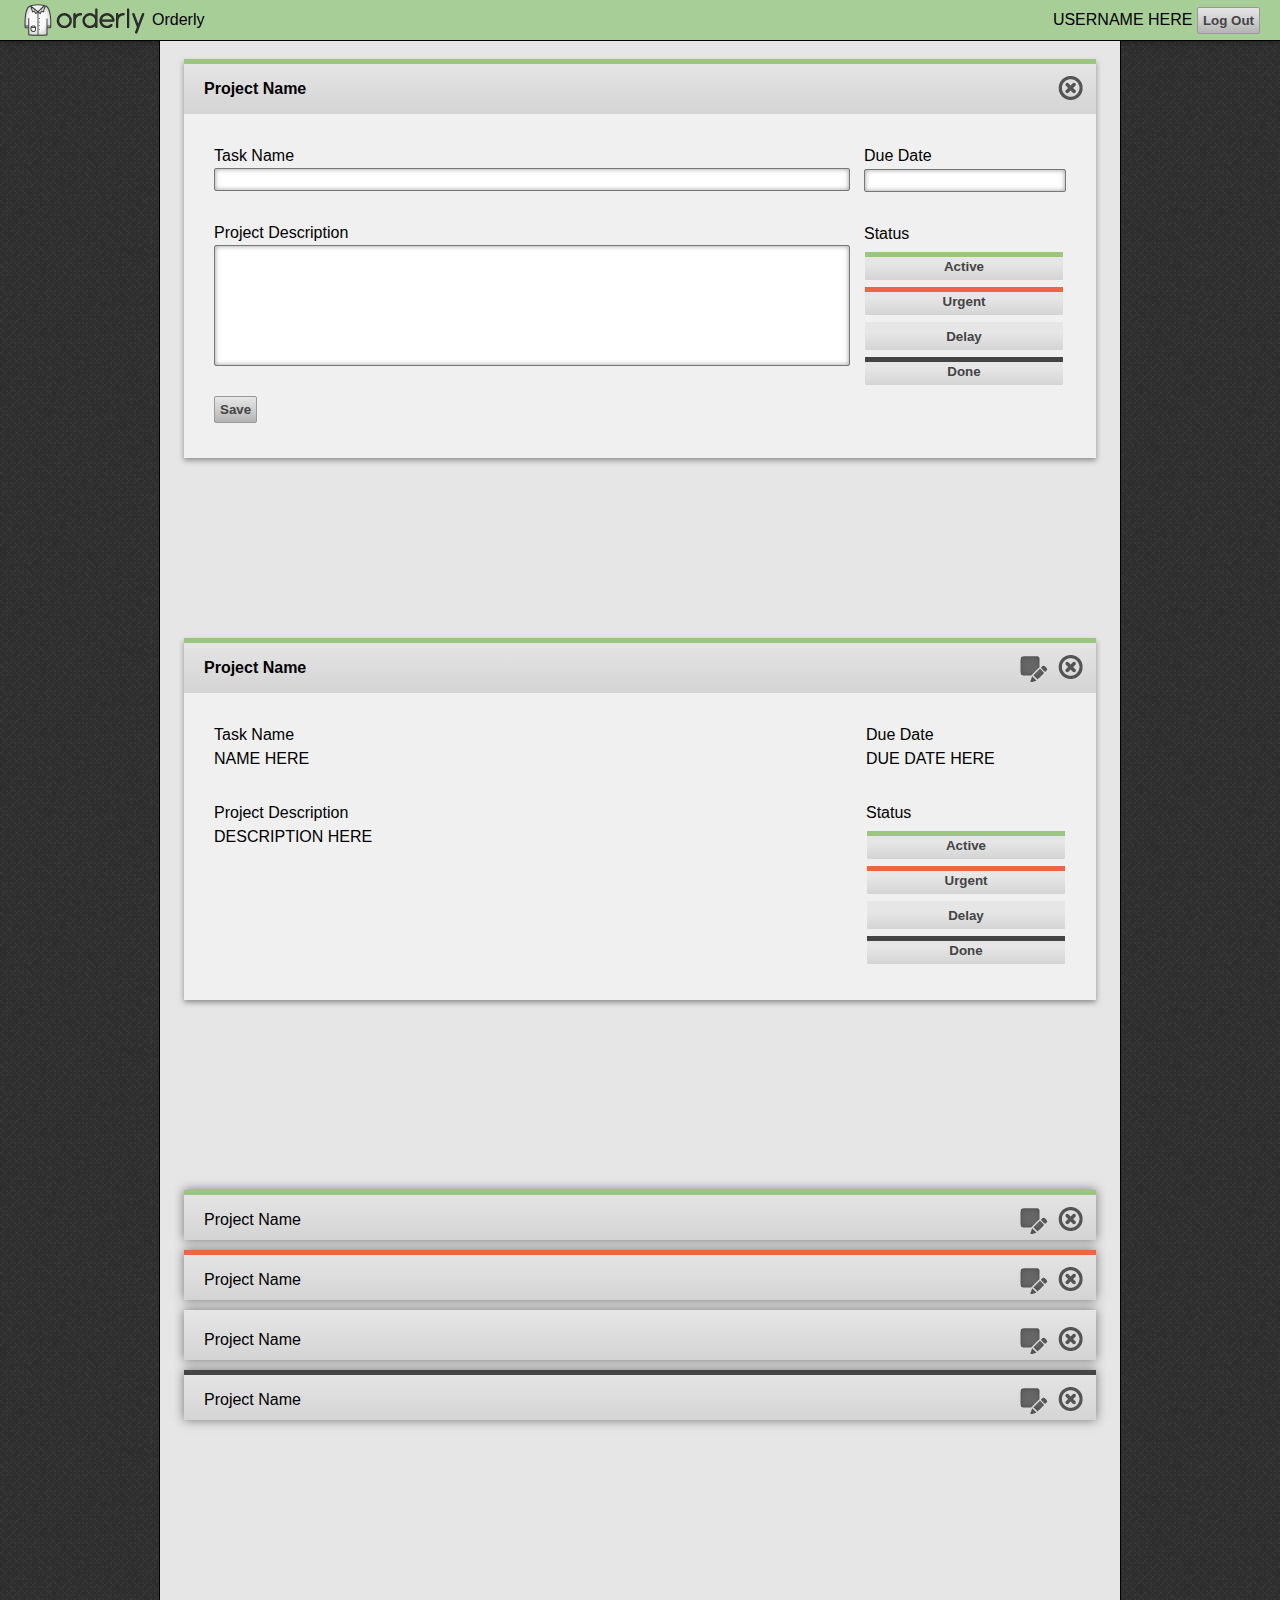
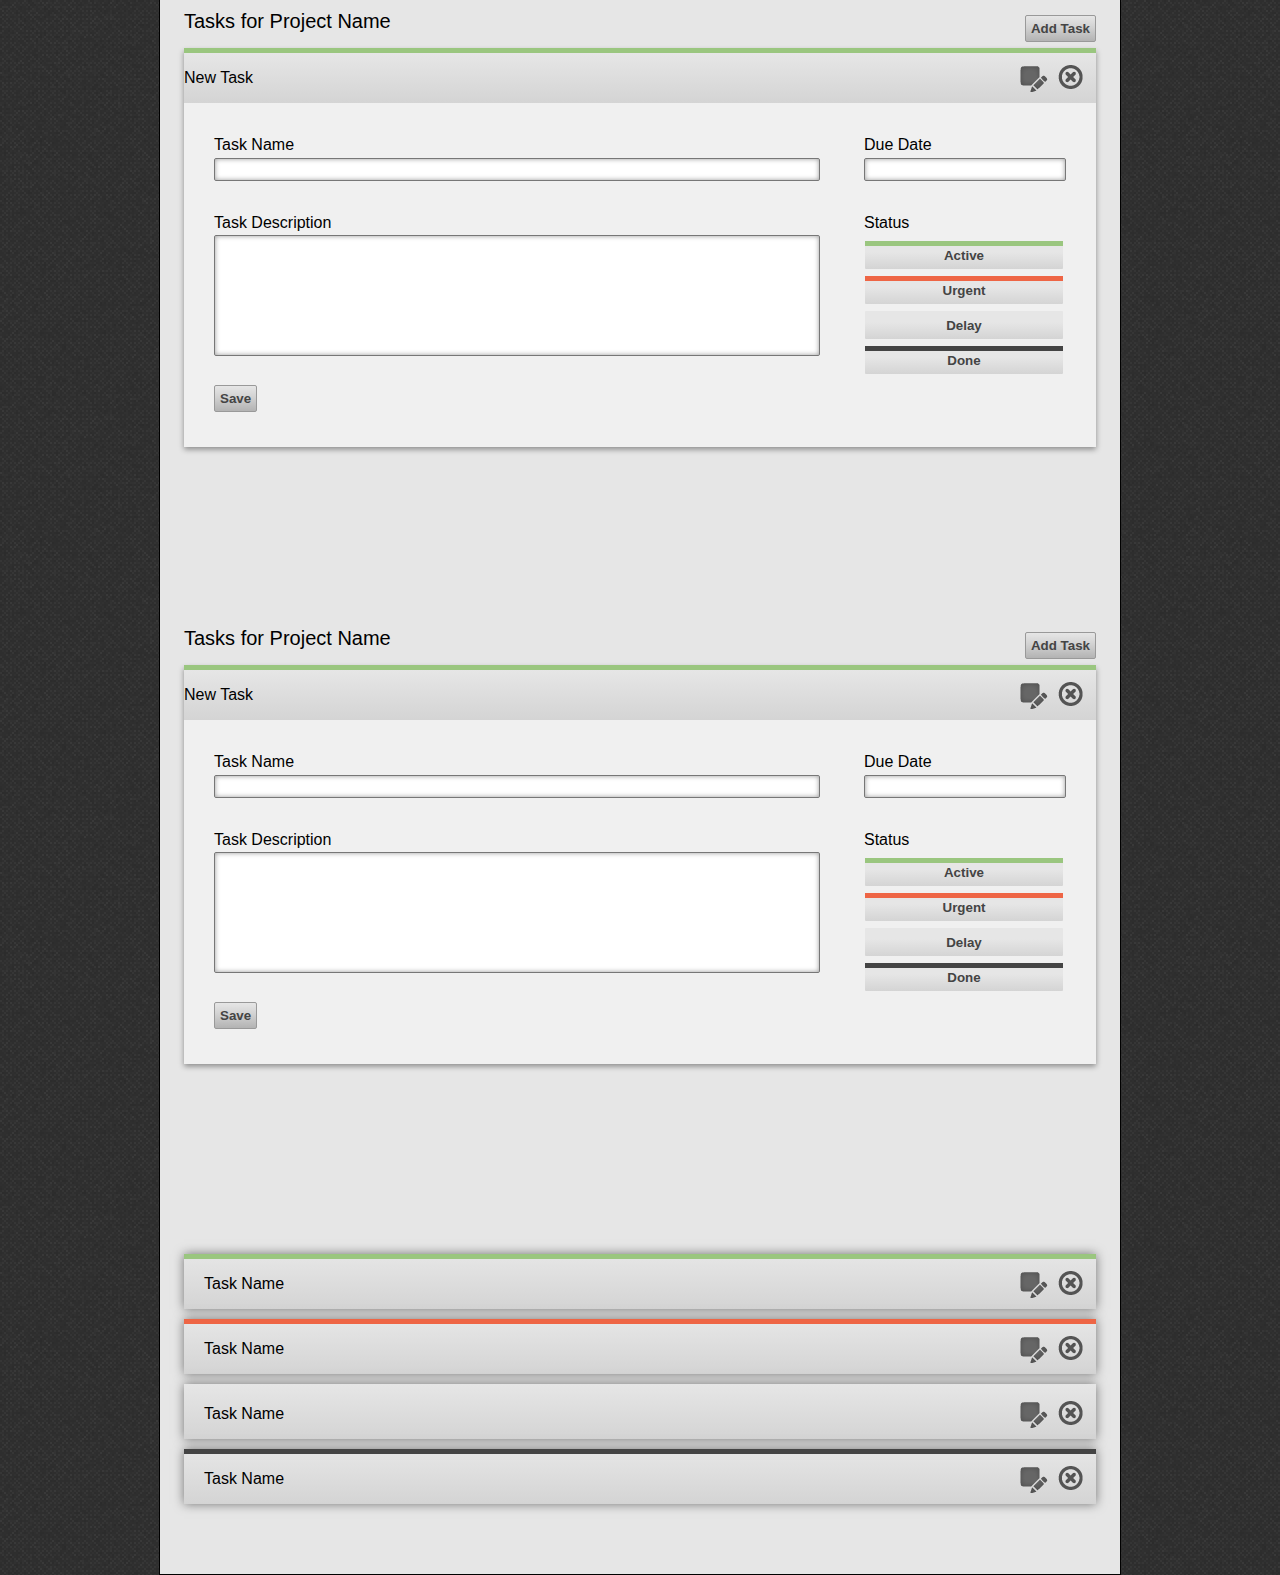
<file: app.html>
<!DOCTYPE html>
<html>

	<head>
		<title>Orderly Task Manager</title>
		<link rel="stylesheet" type="text/css" href="/css/core/style.css" />
		<link rel="stylesheet" type="text/css" href="/css/core/main.css" />
		<link rel="stylesheet" type="text/css" href="/css/core/overrides.css" />
		<link rel="stylesheet" type="text/css" href="/css/vendor/ui-lightness/jquery-ui-1.10.3.min.css" />
	</head>

	<body>

		<header>

			<div class="header-home">
				<div class="header-icon"></div>
				<span>Orderly</span>
			</div>
			<!-- THIS DIV NEEDS TO BE POPULATED WITH THE USERNAME LINK-->
			<div class="header-login">
				<span id="header_user">USERNAME HERE</span>
				<button id="header_logout">Log Out</button>
			</div>

		</header>

		<div id="main">

			<br />

			<!-- PROJECTS FOLLOW -->

			<!-- PROJECT CREATE AND EDIT --> 
			<div class="project-create-container">
				<div class="project-create-heading">
					<div class="status active"></div>
					<span class="project-create-title">Project Name</span>
					<span class="icon-delete"></span>
				</div>

				<div class="padding">

					<div class="left">

						<span>Task Name</span>
						<br />
						<input type="text" class="project-create-name" />

						<div class="content-spacer"></div>

						<span>Project Description</span>
						<br />
						<textarea class="project-create-description"></textarea>																																																																															

					</div>

					<div class="right">

						<span>Due Date</span>
						<br />
						<input type="text" class="project-create-date" />

						<div class="content-spacer"></div>

						<span>Status</span>
						<br />
						<button class="button-status">
							<div class="status active"></div>
							<span>Active</span>
						</button>
						<button class="button-status">
							<div class="status urgent"></div>
							<span>Urgent</span>
						</button>
						<button class="button-status">
							<div class="status delay"></div>
							<span>Delay</span>
						</button>
						<button class="button-status">
							<div class="status done"></div>
							<span>Done</span>
						</button>

					</div>

					<div class="clear"></div>
					<button class="create-save">
						Save
					</button>
					<div class="clear"></div>

				</div>

			</div>
			
			<br />
			<br />
			<br />
			<br />
			<br />
			<br />
			<br />
			<br />
			<br />
			<br />

			<!-- PROJECT DETAILS --> 
			<div class="project-create-container">
				<div class="project-create-heading">
					<div class="status active"></div>
					<span class="project-create-title">Project Name</span>
					<span class="icon-delete"></span>
					<span class="icon-edit"></span>
				</div>

				<div class="padding">

					<div class="left">

						<span>Task Name</span>
						<br />
						<span class="project-create-name">NAME HERE</span>

						<div class="content-spacer"></div>

						<span>Project Description</span>
						<br />
						<span class="project-create-description">DESCRIPTION HERE</span>																																																																															

					</div>

					<div class="right">

						<span>Due Date</span>
						<br />
						<span type="text" class="project-create-date">DUE DATE HERE</span>

						<div class="content-spacer"></div>

						<span>Status</span>
						<br />
						<button class="button-status">
							<div class="status active"></div>
							<span>Active</span>
						</button>
						<button class="button-status">
							<div class="status urgent"></div>
							<span>Urgent</span>
						</button>
						<button class="button-status">
							<div class="status delay"></div>
							<span>Delay</span>
						</button>
						<button class="button-status">
							<div class="status done"></div>
							<span>Done</span>
						</button>

					</div>

					<div class="clear"></div>

				</div>

			</div>

			<br />
			<br />
			<br />
			<br />
			<br />
			<br />
			<br />
			<br />
			<br />
			<br />

			<!-- PROJECT ITEMS --> 

			<div class="project-item">
				<div class="status active"></div>
				<span class="project-name">Project Name</span>
				<span class="icon-delete"></span>
				<span class="icon-edit"></span>
			</div>

			<div class="project-item">
				<div class="status urgent"></div>
				<span class="project-name">Project Name</span>
				<span class="icon-delete"></span>
				<span class="icon-edit"></span>
			</div>

			<div class="project-item">
				<div class="status delay"></div>
				<span class="project-name">Project Name</span>
				<span class="icon-delete"></span>
				<span class="icon-edit"></span>
			</div>

			<div class="project-item">
				<div class="status done"></div>
				<span class="project-name">Project Name</span>
				<span class="icon-delete"></span>
				<span class="icon-edit"></span>
			</div>

			<!-- PROJECTS END -->

			<br />
			<br />
			<br />
			<br />
			<br />
			<br />
			<br />
			<br />
			<br />
			<br />

			<!-- TASKS FOLLOW -->

			<!-- TASK CREATE AND EDIT --> 
			<div class="center-parent">

				<div class="list-header">
					<button class="right">
						Add Task
					</button>
					<span class="list-heading">Tasks for Project Name</span>
				</div>

				<div class="task-create-container center-child">

					<div class="status active"></div>
					<div class="task-create-heading">
						<span class="task-create-title">New Task</span>
						<span class="icon-delete"></span>
						<span class="icon-edit"></span>
					</div>

					<div class="padding">

						<div class="left">

							<span>Task Name</span>
							<br />
							<input type="text" class="task-create-name" />

							<div class="content-spacer"></div>

							<span>Task Description</span>
							<br />
							<textarea class="task-create-description"></textarea>																																																																																					

						</div>

						<div class="right">

							<span>Due Date</span>
							<br />
							<input type="text" class="task-create-date" />

							<div class="content-spacer"></div>

							<span>Status</span>
							<br />
							<button class="button-status">
								<div class="status active"></div>
								<span>Active</span>
							</button>
							<button class="button-status">
								<div class="status urgent"></div>
								<span>Urgent</span>
							</button>
							<button class="button-status">
								<div class="status delay"></div>
								<span>Delay</span>
							</button>
							<button class="button-status">
								<div class="status done"></div>
								<span>Done</span>
							</button>

						</div>

						<div class="clear"></div>
						<button class="create-save">
							Save
						</button>
						<div class="clear"></div>

					</div>

				</div>

			</div>
			
			<br />
			<br />
			<br />
			<br />
			<br />
			<br />
			<br />
			<br />
			<br />
			<br />
			
			<!-- TASK DETAILS -->
			<div class="center-parent">

				<div class="list-header">
					<button class="right">
						Add Task
					</button>
					<span class="list-heading">Tasks for Project Name</span>
				</div>

				<div class="task-create-container center-child">

					<div class="status active"></div>
					<div class="task-create-heading">
						<span class="task-create-title">New Task</span>
						<span class="icon-delete"></span>
						<span class="icon-edit"></span>
					</div>

					<div class="padding">

						<div class="left">

							<span>Task Name</span>
							<br />
							<input type="text" class="task-create-name" />

							<div class="content-spacer"></div>

							<span>Task Description</span>
							<br />
							<textarea class="task-create-description"></textarea>																																																																																					

						</div>

						<div class="right">

							<span>Due Date</span>
							<br />
							<input type="text" class="task-create-date" />

							<div class="content-spacer"></div>

							<span>Status</span>
							<br />
							<button class="button-status">
								<div class="status active"></div>
								<span>Active</span>
							</button>
							<button class="button-status">
								<div class="status urgent"></div>
								<span>Urgent</span>
							</button>
							<button class="button-status">
								<div class="status delay"></div>
								<span>Delay</span>
							</button>
							<button class="button-status">
								<div class="status done"></div>
								<span>Done</span>
							</button>

						</div>

						<div class="clear"></div>
						<button class="create-save">
							Save
						</button>
						<div class="clear"></div>

					</div>

				</div>

			</div>

			<br />
			<br />
			<br />
			<br />
			<br />
			<br />
			<br />
			<br />
			<br />
			<br />

			<!-- TASK ITEMS -->

			<div class="task-item">
				<div class="status active"></div>
				<span class="task-name">Task Name</span>
				<span class="icon-delete"></span>
				<span class="icon-edit"></span>
			</div>

			<div class="task-item">
				<div class="status urgent"></div>
				<span class="task-name">Task Name</span>
				<span class="icon-delete"></span>
				<span class="icon-edit"></span>
			</div>

			<div class="task-item">
				<div class="status delay"></div>
				<span class="task-name">Task Name</span>
				<span class="icon-delete"></span>
				<span class="icon-edit"></span>
			</div>

			<div class="task-item">
				<div class="status done"></div>
				<span class="task-name">Task Name</span>
				<span class="icon-delete"></span>
				<span class="icon-edit"></span>
			</div>
			
			<!-- TASKS END -->

		</div>

		<script type="text/javascript" src="/js/vendor/jquery-1.8.3.min.js"></script>
		<script type="text/javascript" src="/js/vendor/jquery-ui-1.10.3.min.js"></script>

		<script type="text/javascript" src="/js/core/main.js"></script>

	</body>

</html>
</file>
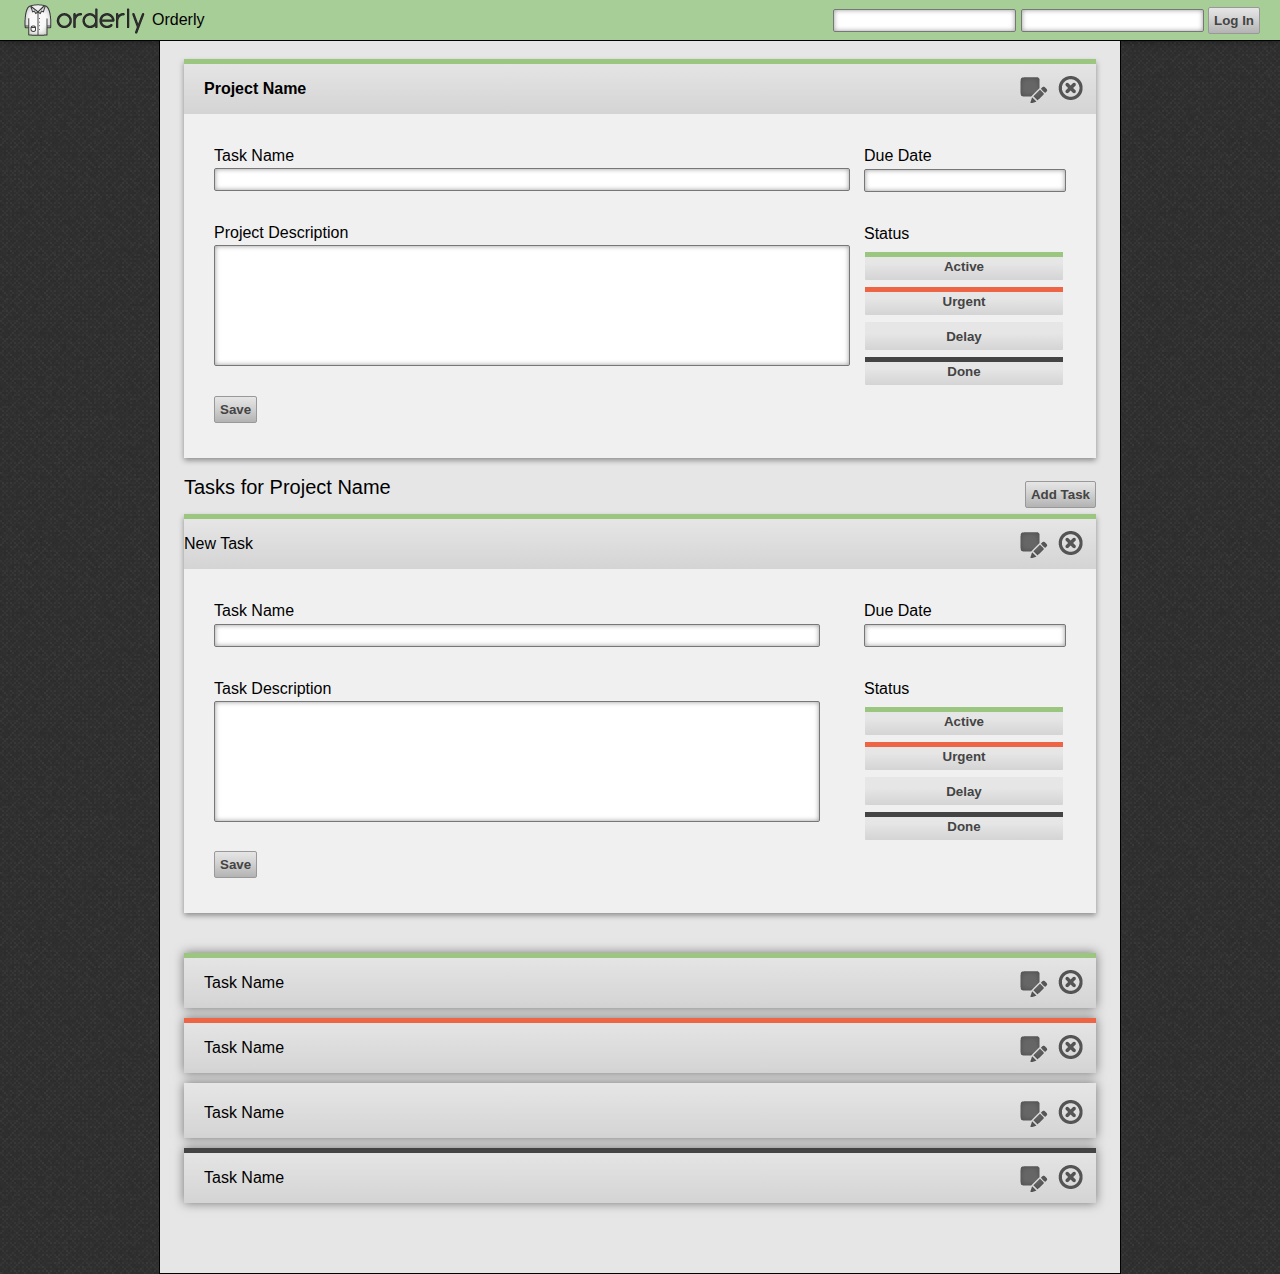
<file: application.html>
<!DOCTYPE html>
<html>

	<head>
		<title>Orderly Task Manager</title>
		<link rel="stylesheet" type="text/css" href="/css/core/style.css" />
		<link rel="stylesheet" type="text/css" href="/css/core/main.css" />
		<link rel="stylesheet" type="text/css" href="/css/core/overrides.css" />
		<link rel="stylesheet" type="text/css" href="/css/vendor/ui-lightness/jquery-ui-1.10.3.min.css" />
	</head>

	<body>

		<header>

			<div class="header-home">
				<div class="header-icon"></div>
				<span>Orderly</span>
			</div>

			<div class="header-login">
				<input type="text" />
				<input type="password" />
				<button>
					Log In
				</button>
			</div>

		</header>

		<div id="main">

			<br />

			<div class="project-create-container">
				<div class="project-create-heading">
					<div class="status active"></div>
					<span class="project-create-title">Project Name</span>
					<span class="icon-delete"></span>
					<span class="icon-edit"></span>
				</div>

				<div class="padding">

					<div class="left">

						<span>Task Name</span>
						<br />
						<input type="text" class="project-create-name" />

						<div class="content-spacer"></div>

						<span>Project Description</span>
						<br />
						<textarea class="project-create-description"></textarea>																																																																									

					</div>

					<div class="right">

						<span>Due Date</span>
						<br />
						<input type="text" class="project-create-date" />

						<div class="content-spacer"></div>

						<span>Status</span>
						<br />
						<button class="button-status">
							<div class="status active"></div>
							<span>Active</span>
						</button>
						<button class="button-status">
							<div class="status urgent"></div>
							<span>Urgent</span>
						</button>
						<button class="button-status">
							<div class="status delay"></div>
							<span>Delay</span>
						</button>
						<button class="button-status">
							<div class="status done"></div>
							<span>Done</span>
						</button>

					</div>

					<div class="clear"></div>
					<button class="create-save">
						Save
					</button>
					<div class="clear"></div>

				</div>

			</div>

			<br />

			<div class="center-parent">

				<div class="list-header">
					<button class="right">
						Add Task
					</button>
					<span class="list-heading">Tasks for Project Name</span>
				</div>

				<div class="task-create-container center-child">

					<div class="status active"></div>
					<div class="task-create-heading">
						<span class="task-create-title">New Task</span>
						<span class="icon-delete"></span>
						<span class="icon-edit"></span>
					</div>

					<div class="padding">

						<div class="left">

							<span>Task Name</span>
							<br />
							<input type="text" class="task-create-name" />

							<div class="content-spacer"></div>

							<span>Task Description</span>
							<br />
							<textarea class="task-create-description"></textarea>																																																																														

						</div>

						<div class="right">

							<span>Due Date</span>
							<br />
							<input type="text" class="task-create-date" />

							<div class="content-spacer"></div>

							<span>Status</span>
							<br />
							<button class="button-status">
								<div class="status active"></div>
								<span>Active</span>
							</button>
							<button class="button-status">
								<div class="status urgent"></div>
								<span>Urgent</span>
							</button>
							<button class="button-status">
								<div class="status delay"></div>
								<span>Delay</span>
							</button>
							<button class="button-status">
								<div class="status done"></div>
								<span>Done</span>
							</button>

						</div>

						<div class="clear"></div>
						<button class="create-save">
							Save
						</button>
						<div class="clear"></div>

					</div>

				</div>

			</div>

			<div class="content-spacer"></div>

			<div class="task-item">
				<div class="status active"></div>
				<span class="task-name">Task Name</span>
				<span class="icon-delete"></span>
				<span class="icon-edit"></span>
			</div>

			<div class="task-item">
				<div class="status urgent"></div>
				<span class="task-name">Task Name</span>
				<span class="icon-delete"></span>
				<span class="icon-edit"></span>
			</div>

			<div class="task-item">
				<div class="status delay"></div>
				<span class="task-name">Task Name</span>
				<span class="icon-delete"></span>
				<span class="icon-edit"></span>
			</div>

			<div class="task-item">
				<div class="status done"></div>
				<span class="task-name">Task Name</span>
				<span class="icon-delete"></span>
				<span class="icon-edit"></span>
			</div>

		</div>

		<script type="text/javascript" src="/js/vendor/jquery-1.8.3.min.js"></script>
		<script type="text/javascript" src="/js/vendor/jquery-ui-1.10.3.min.js"></script>

		<script type="text/javascript" src="/js/core/main.js"></script>

	</body>

</html>
</file>
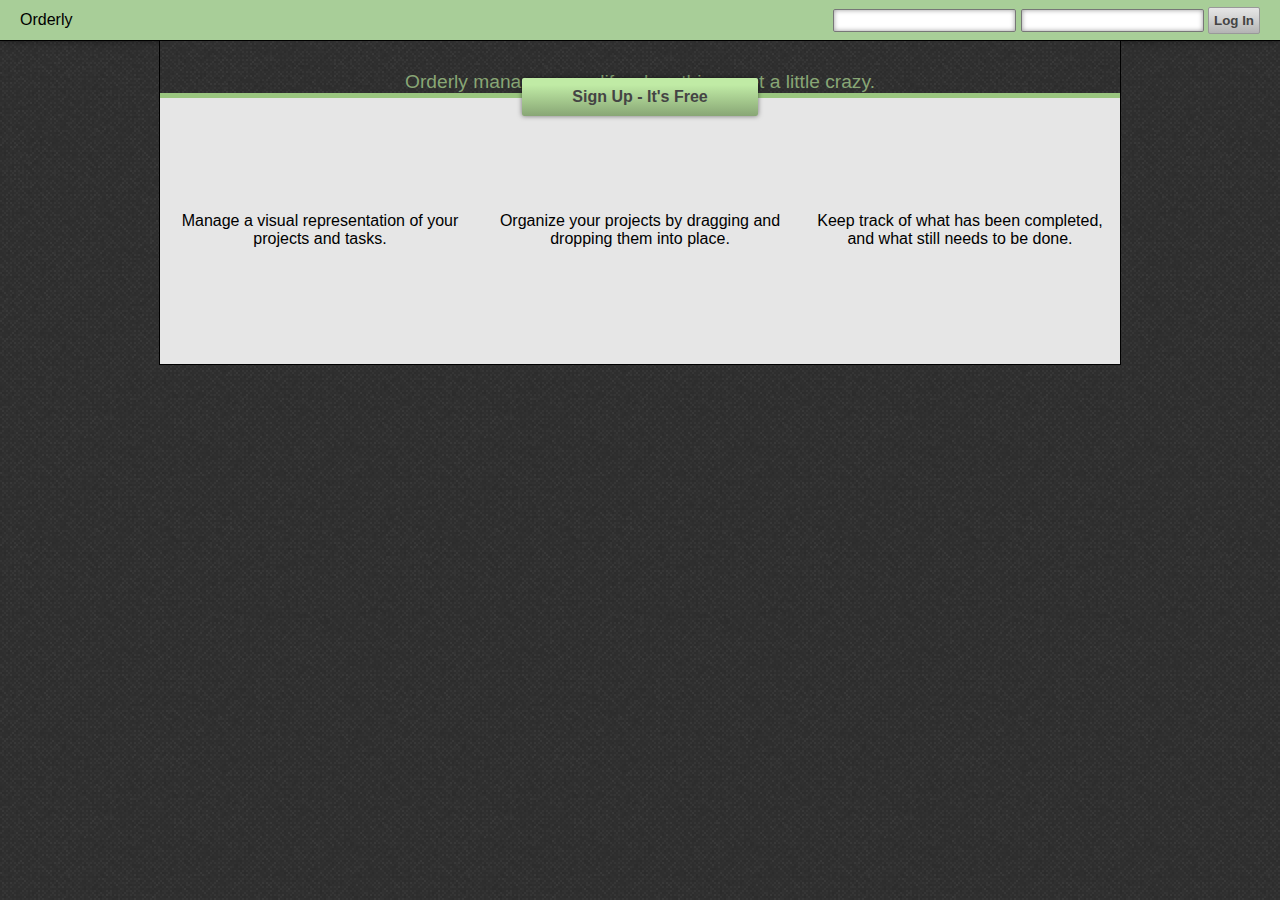
<file: home.html>
<!DOCTYPE html>
<html>

	<head>
		<title>Orderly Task Manager</title>
		<link rel="stylesheet" type="text/css" href="/css/core/style.css" />
		<link rel="stylesheet" type="text/css" href="/css/core/main.css" />
		<link rel="stylesheet" type="text/css" href="/css/core/overrides.css" />
		<link rel="stylesheet" type="text/css" href="/css/vendor/ui-lightness/jquery-ui-1.10.3.min.css" />
	</head>

	<body>

		<header>

			<div class="header-home">
				<span>Orderly</span>
			</div>

			<div class="header-login">
				<input type="text" />
				<input type="password" />
				<button>
					Log In
				</button>
			</div>

		</header>

		<div id="main">

			<div class="home-hero">
				<div class="content-spacer"></div>
				<span class="home-hero-title">Orderly manages your life when things get a little crazy.</span>
			</div>

			<div class="status active"></div>

			<div class="center-parent">
				<button class="button-submit button-large home-sign-up">
					Sign Up - It's Free
				</button>
			</div>

			<div class="home-feature">
				<p>
					Manage a visual representation of your projects and tasks.
				</p>
			</div>
			<div class="home-feature">
				<p>
					Organize your projects by dragging and dropping them into place.
				</p>
			</div>
			<div class="home-feature">
				<p>
					Keep track of what has been completed, and what still needs to be done.
				</p>
			</div>

			<div class="content-spacer"></div>

		</div>

		<script type="text/javascript" src="/js/vendor/jquery-1.8.3.min.js"></script>
		<script type="text/javascript" src="/js/vendor/jquery-ui-1.10.3.min.js"></script>

		<script type="text/javascript" src="/js/core/main.js"></script>

	</body>

</html>
</file>
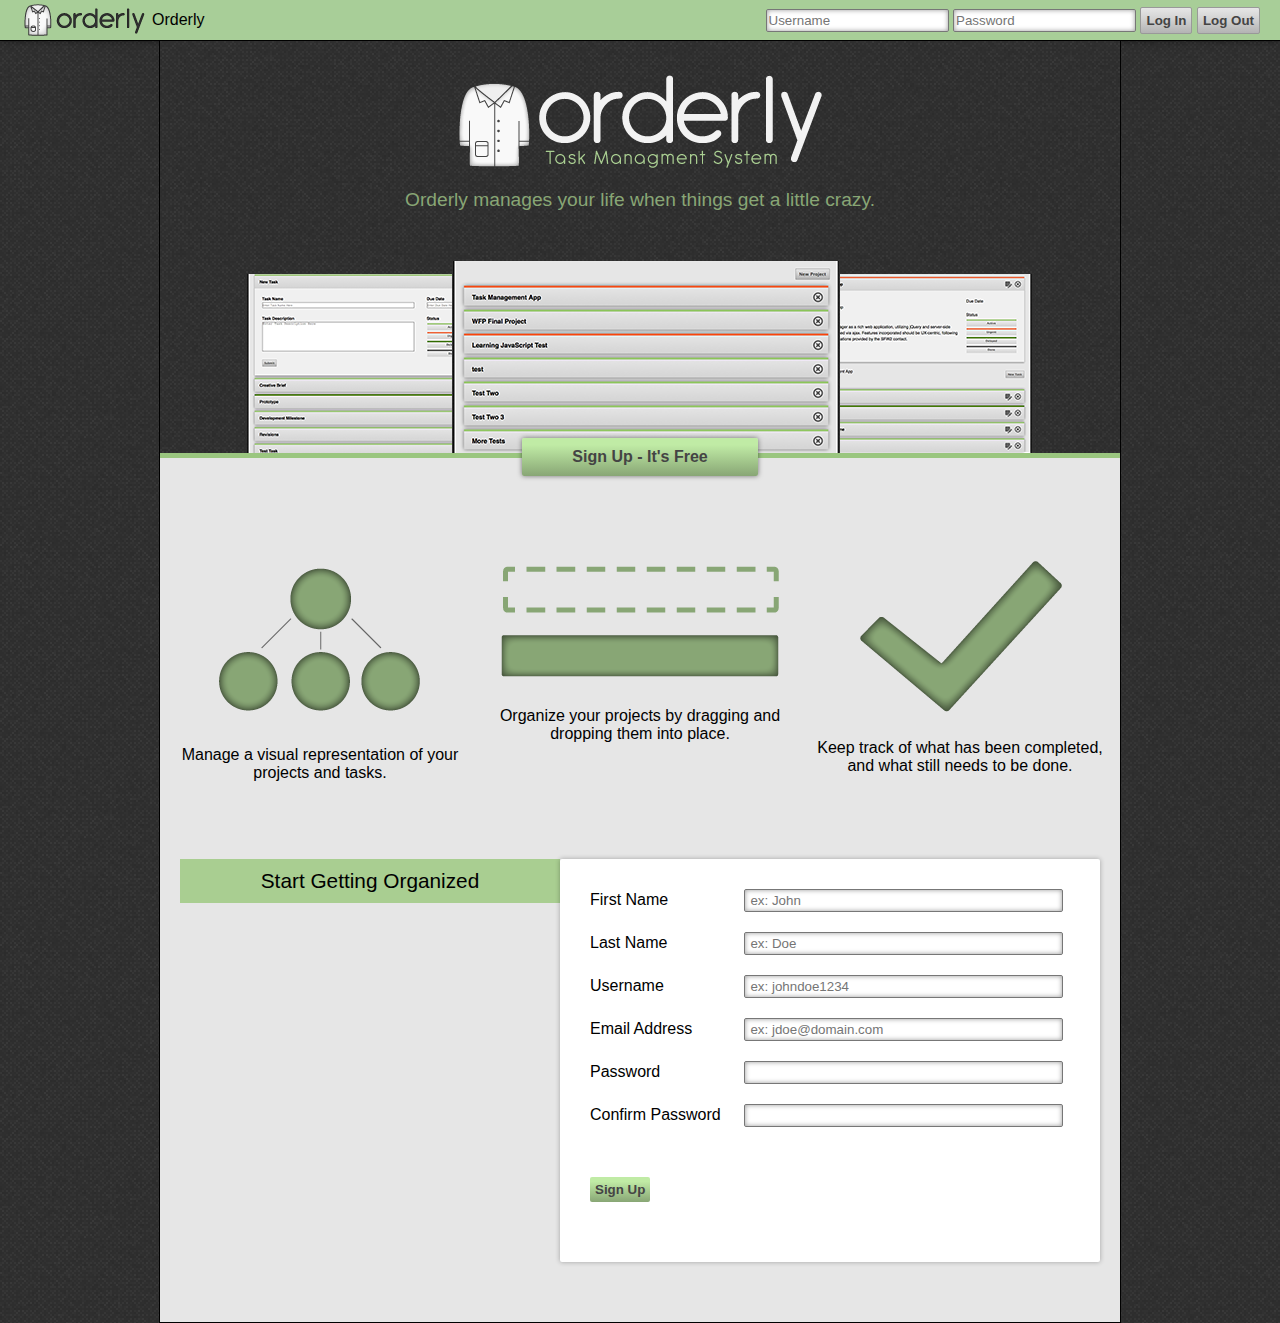
<file: landing.html>
<!DOCTYPE html>
<html>

	<head>
		<title>Orderly Task Manager</title>
		<link rel="stylesheet" type="text/css" href="/css/core/style.css" />
		<link rel="stylesheet" type="text/css" href="/css/core/main.css" />
		<link rel="stylesheet" type="text/css" href="/css/core/overrides.css" />
		<link rel="stylesheet" type="text/css" href="/css/vendor/ui-lightness/jquery-ui-1.10.3.min.css" />
	</head>

	<body>

		<header>

			<div class="header-home">
				<div class="header-icon"></div>
				<span>Orderly</span>
			</div>

			<div class="header-login">
				<input type="text" id="login_username" placeholder="Username" />
				<input type="password" id="login_password" placeholder="Password" />
				<button id="login_submit">
					Log In
				</button>
				
				<button id="logout_submit">Log Out</button>
			</div>

		</header>

		<div id="main">

			<div class="home-hero">
				<div class="content-spacer"></div>
				<img src="/img/hero-logo-2.png" />
				<p class="home-hero-title">
					Orderly manages your life when things get a little crazy.
				</p>
				<div class="home-hero-preview"></div>
			</div>

			<div class="status active"></div>

			<div class="center-parent">
				<button class="button-submit button-large home-sign-up">
					Sign Up - It's Free
				</button>
			</div>

			<div class="home-feature">
				<img src="/img/feature-1.png" />
				<p>
					Manage a visual representation of your projects and tasks.
				</p>
			</div>
			<div class="home-feature">
				<img src="/img/feature-2.png" />
				<p>
					Organize your projects by dragging and dropping them into place.
				</p>
			</div>
			<div class="home-feature">
				<img src="/img/feature-3.png" />
				<p>
					Keep track of what has been completed, and what still needs to be done.
				</p>
			</div>

			<div class="content-spacer"></div>
			
			<div class="home-signup-form">
				<p>
					Start Getting Organized
				</p>
								<div class="form">
					<div>
						<label for="firstName">First Name</label>
						<input name="firstName" id="firstName" type="text" placeholder="ex: John">
					</div>
					<div>
						<label for="lastName">Last Name</label>
						<input name="lastName" id="lastName" type="text" placeholder="ex: Doe">
					</div>
					<div>
						<label for="username">Username</label>
						<input name="username" id="username" type="text" placeholder="ex: johndoe1234">
					</div>
					<div>
						<label for="email">Email Address</label>
						<input name="email" id="email" type="email" placeholder="ex: jdoe@domain.com">
					</div>
					<div>
						<label for="password">Password</label>
						<input name="password" id="password" type="text">
					</div>
					<div>
						<label for="confirmPassword">Confirm Password</label>
						<input name="confirmPassword" id="confirmPassword" type="text">
					</div>
					<div class="content-spacer"></div>
					<div>
						<button "sign_up" class="button-submit home-sign-up">
							Sign Up
						</button>
					</div>
				</div>
			</div>
			
		</div>

		<script type="text/javascript" src="/js/vendor/jquery-1.8.3.min.js"></script>
		<script type="text/javascript" src="/js/vendor/jquery-ui-1.10.3.min.js"></script>

		<script type="text/javascript" src="/js/core/main.js"></script>

	</body>

</html>
</file>
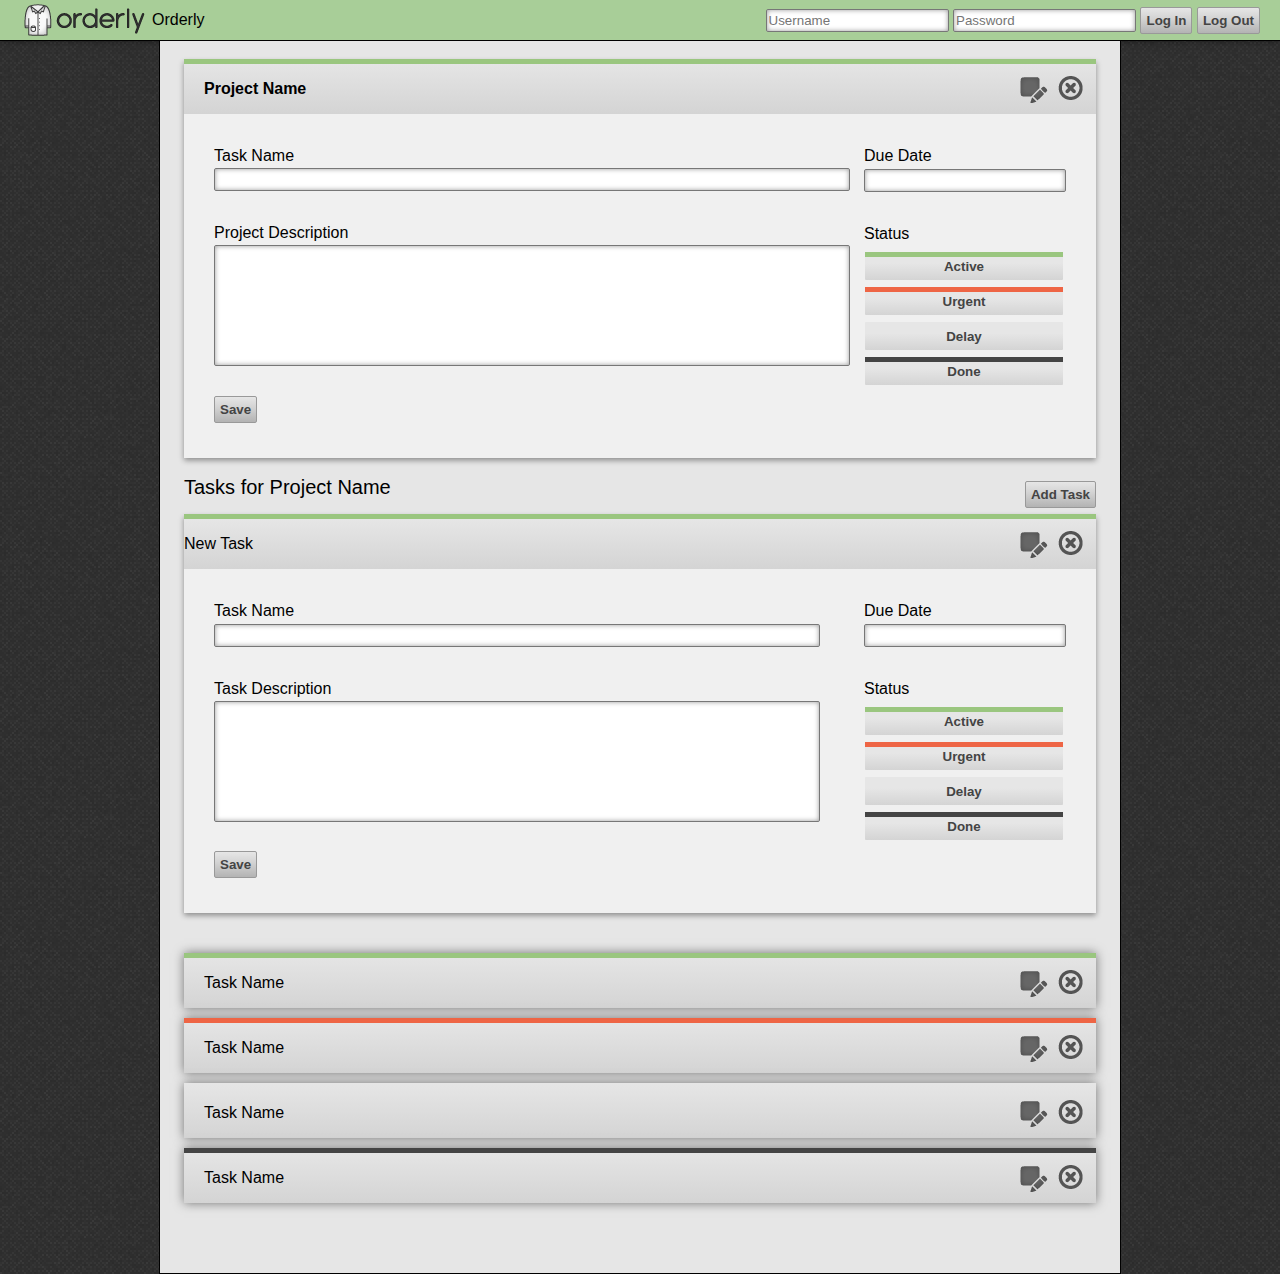
<file: main.html>
<!DOCTYPE html>
<html>

	<head>
		<title>Orderly Task Manager</title>
		<link rel="stylesheet" type="text/css" href="/css/core/style.css" />
		<link rel="stylesheet" type="text/css" href="/css/core/main.css" />
		<link rel="stylesheet" type="text/css" href="/css/core/overrides.css" />
		<link rel="stylesheet" type="text/css" href="/css/vendor/ui-lightness/jquery-ui-1.10.3.min.css" />
	</head>

	<body>

		<header>

			<div class="header-home">
				<div class="header-icon"></div>
				<span>Orderly</span>
			</div>

			<div class="header-login">
				<input type="text" id="login_username" placeholder="Username" />
				<input type="password" id="login_password" placeholder="Password" />
				<button id="login_submit">
					Log In
				</button>
				
				<button id="logout_submit">Log Out</button>
			</div>

		</header>

		<div id="main">

			<br />

			<div class="project-create-container">
				<div class="project-create-heading">
					<div class="status active"></div>
					<span class="project-create-title">Project Name</span>
					<span class="icon-delete"></span>
					<span class="icon-edit"></span>
				</div>

				<div class="padding">

					<div class="left">

						<span>Task Name</span>
						<br />
						<input type="text" class="project-create-name" />

						<div class="content-spacer"></div>

						<span>Project Description</span>
						<br />
						<textarea class="project-create-description"></textarea>																																																																															


					</div>

					<div class="right">

						<span>Due Date</span>
						<br />
						<input type="text" class="project-create-date" />

						<div class="content-spacer"></div>

						<span>Status</span>
						<br />
						<button class="button-status">
							<div class="status active"></div>
							<span>Active</span>
						</button>
						<button class="button-status">
							<div class="status urgent"></div>
							<span>Urgent</span>
						</button>
						<button class="button-status">
							<div class="status delay"></div>
							<span>Delay</span>
						</button>
						<button class="button-status">
							<div class="status done"></div>
							<span>Done</span>
						</button>

					</div>

					<div class="clear"></div>
					<button class="create-save">
						Save
					</button>
					<div class="clear"></div>

				</div>

			</div>

			<br />

			<div class="center-parent">

				<div class="list-header">
					<button class="right">
						Add Task
					</button>
					<span class="list-heading">Tasks for Project Name</span>
				</div>

				<div class="task-create-container center-child">

					<div class="status active"></div>
					<div class="task-create-heading">
						<span class="task-create-title">New Task</span>
						<span class="icon-delete"></span>
						<span class="icon-edit"></span>
					</div>

					<div class="padding">

						<div class="left">

							<span>Task Name</span>
							<br />
							<input type="text" class="task-create-name" />

							<div class="content-spacer"></div>

							<span>Task Description</span>
							<br />
							<textarea class="task-create-description"></textarea>																																																																																					


						</div>

						<div class="right">

							<span>Due Date</span>
							<br />
							<input type="text" class="task-create-date" />

							<div class="content-spacer"></div>

							<span>Status</span>
							<br />
							<button class="button-status">
								<div class="status active"></div>
								<span>Active</span>
							</button>
							<button class="button-status">
								<div class="status urgent"></div>
								<span>Urgent</span>
							</button>
							<button class="button-status">
								<div class="status delay"></div>
								<span>Delay</span>
							</button>
							<button class="button-status">
								<div class="status done"></div>
								<span>Done</span>
							</button>

						</div>

						<div class="clear"></div>
						<button class="create-save">
							Save
						</button>
						<div class="clear"></div>

					</div>

				</div>

			</div>

			<div class="content-spacer"></div>

			<div class="task-item">
				<div class="status active"></div>
				<span class="task-name">Task Name</span>
				<span class="icon-delete"></span>
				<span class="icon-edit"></span>
			</div>

			<div class="task-item">
				<div class="status urgent"></div>
				<span class="task-name">Task Name</span>
				<span class="icon-delete"></span>
				<span class="icon-edit"></span>
			</div>

			<div class="task-item">
				<div class="status delay"></div>
				<span class="task-name">Task Name</span>
				<span class="icon-delete"></span>
				<span class="icon-edit"></span>
			</div>

			<div class="task-item">
				<div class="status done"></div>
				<span class="task-name">Task Name</span>
				<span class="icon-delete"></span>
				<span class="icon-edit"></span>
			</div>

		</div>

		<script type="text/javascript" src="/js/vendor/jquery-1.8.3.min.js"></script>
		<script type="text/javascript" src="/js/vendor/jquery-ui-1.10.3.min.js"></script>

		<script type="text/javascript" src="/js/core/main.js"></script>

	</body>

</html>
</file>
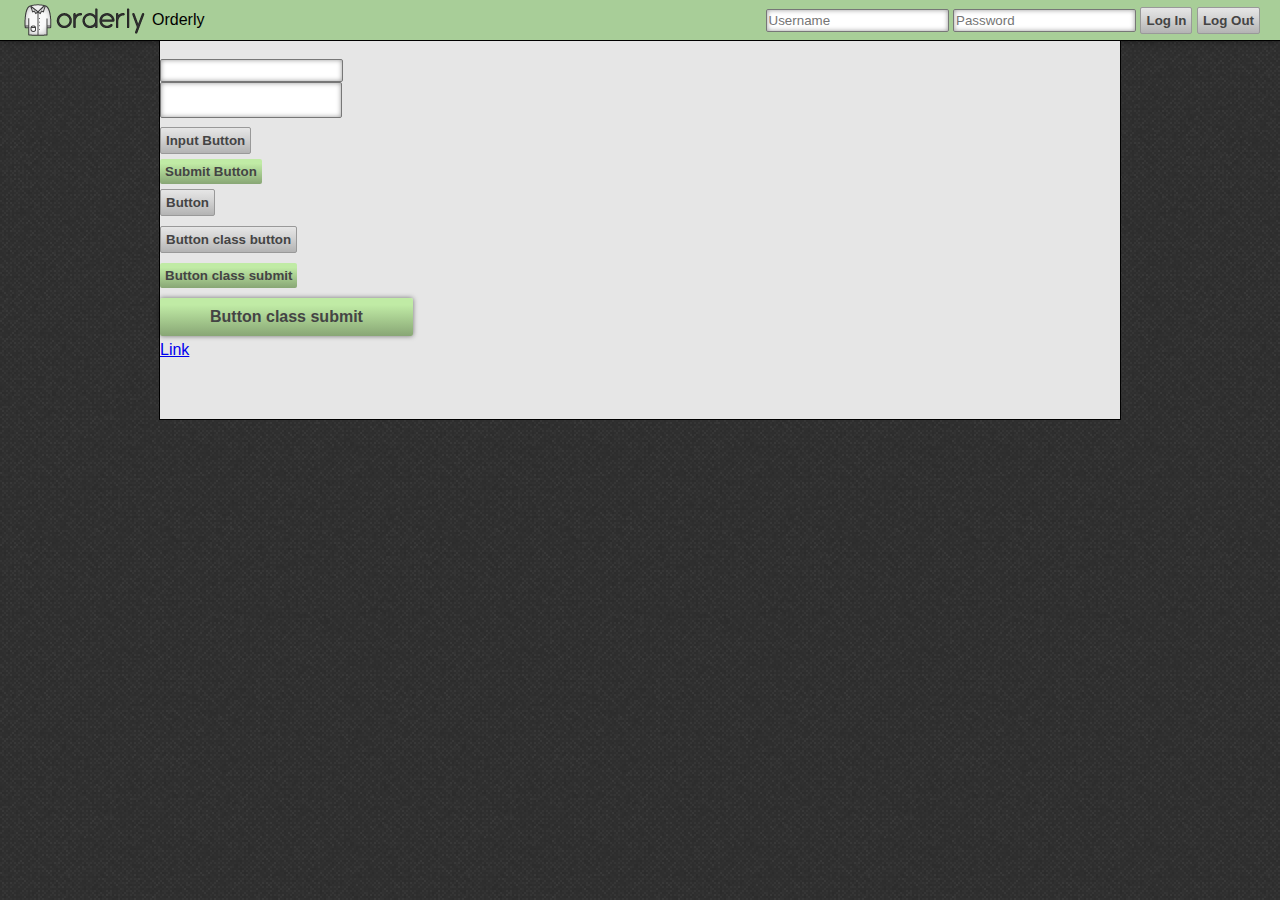
<file: style.html>
<!DOCTYPE html>
<html>

	<head>
		<title>Orderly Task Manager</title>
		<link rel="stylesheet" type="text/css" href="/css/core/style.css" />
		<link rel="stylesheet" type="text/css" href="/css/core/main.css" />
		<link rel="stylesheet" type="text/css" href="/css/core/overrides.css" />
		<link rel="stylesheet" type="text/css" href="/css/vendor/ui-lightness/jquery-ui-1.10.3.min.css" />
	</head>

	<body>

		<header>

			<div class="header-home">
				<div class="header-icon"></div>
				<span>Orderly</span>
			</div>

			<div class="header-login">
				<input type="text" id="login_username" placeholder="Username" />
				<input type="password" id="login_password" placeholder="Password" />
				<button id="login_submit">
					Log In
				</button>
				
				<button id="logout_submit">Log Out</button>
			</div>

		</header>

		<div id="main">

			<br />

			<input type="text" />
			<br />
			<textarea></textarea>
			<br />
			<input type="button" value="Input Button" />
			<br />
			<input type="submit" value="Submit Button" />
			<br />
			<button>
				Button
			</button>
			<br />
			<button class=".button">
				Button class button
			</button>
			<br />
			<button class="button-submit">
				Button class submit
			</button>
			<br />
			<button class="button-submit button-large">
				Button class submit
			</button>
			<br />
			<a href="#">Link</a>

		</div>

		<script type="text/javascript" src="/js/vendor/jquery-1.8.3.min.js"></script>
		<script type="text/javascript" src="/js/vendor/jquery-ui-1.10.3.min.js"></script>

		<script type="text/javascript" src="/js/core/main.js"></script>

	</body>

</html>
</file>
<file: css/core/style.css>
/** Global styles applied to the entire site */

html, body {
	background: #111111 url('/img/tweed_@2X.png');
	font-family: Helvetica, sans-serif;
	margin: 0;
	padding: 0;
	text-align: center;
}

header {
	background: #a8ce98;
	border-bottom: 1px solid #000;
	height: 40px;
	line-height: 40px;
	width: 100%;
	box-shadow: 0 0 .4em rgba(0,0,0,.5);
}

input[type="email"], input[type="number"], input[type="password"], input[type="text"], input[type="search"], textarea {
	border: 1px solid #777;
	border-radius: 2px;
	box-shadow: inset 0 0 .4em rgba(0,0,0,.4);
}

input[type="email"], input[type="number"], input[type="password"], input[type="text"], input[type="search"] {
	height: 19px;
}

textarea {
	resize: none;
}

button, input[type=button], .button {
	background: #e6e6e6;
	background: -moz-linear-gradient(top, #e6e6e6 0%, #d4d4d4 40%, #b3b3b3 100%);
	background: -webkit-linear-gradient(top, #e6e6e6 0%,#d4d4d4 40%,#b3b3b3 100%);
	background: -o-linear-gradient(top, #e6e6e6 0%,#d4d4d4 40%,#b3b3b3 100%);
	background: -ms-linear-gradient(top, #e6e6e6 0%,#d4d4d4 40%,#b3b3b3 100%);
	background: linear-gradient(to bottom, #e6e6e6 0%,#d4d4d4 40%,#b3b3b3 100%);
	border: none;
	border-radius: 2px;
	color: #444;
	cursor: pointer;
	font-weight: bold;
	padding: 5px;
	white-space: nowrap;
	border: 1px solid #999;
	margin-top: 5px;
	margin-bottom: 5px;
}

button:hover, input[type=button]:hover, .button:hover {
	color: #000;
}

button:active, input[type=button]:active, .button:active {
	background: #c8c8c8;
	box-shadow: inset 0 0 .5em rgba(0,0,0,.4);
	color: #000;
}

input[type=submit], .button-submit {
	background: #c0eba5;
	background: -moz-linear-gradient(top, #c0eba5 18%, #88a675 100%);
	background: -ms-linear-gradient(top, #c0eba5 18%, #88a675 100%);
	background: -o-linear-gradient(top, #c0eba5 18%, #88a675 100%);
	background: -webkit-linear-gradient(top, #c0eba5 18%, #88a675 100%);
	background: linear-gradient(to bottom, #c0eba5 18%, #88a675 100%);
	border-radius: 2px;
	border: none;
	color: #444;
	cursor: pointer;
	font-weight: bold;
	padding: 5px;
	white-space: nowrap;
}

input[type=submit]:hover, .button-submit:hover {
	color: #000;
}

input[type=submit]:active, .button-submit:active {
	background: #a8ce91;
	box-shadow: inset 0 0 .5em rgba(0,0,0,.4);
}

a {

}

a:hover {

}

a:active {

}
</file>
<file: css/core/main.css>
/** Site specific ids and classes  */

#main {
	background: #e6e6e6;
	border-bottom: 1px solid #000;
	border-left: 1px solid #000;
	border-right: 1px solid #000;
	width: 960px;
	text-align: left;
	margin: 0 auto;
	padding-bottom: 60px;
	/* 	box-shadow: 0 10px 10px rgba(0, 0, 0, 0.5); */
}

#application_create_project {
	margin-left: 89%;
}

.cta{
	font-size: 20px;
	background: #9ac67f;
	border-radius: 2px;
	padding: 15px;
	white-space: nowrap;
	text-align: center;
	width: 250px;
	height: 20px;
	position: absolute;
	margin-top: -25px;
	margin-left: -140px;
}

.error-title, .error-login, .error-signup{
	color: #BF1515;
}

.error-title{
	background: none;
	margin: 20px;
}

.header-home {
	float: left;
	margin-left: 20px;
}

.header-icon {
	background: url('/img/icon.png');
	float: left;
	height: 40px;
	width: 132px;
}

.header-login {
	float: right;
	margin-right: 20px;
}

.button-large {
	font-size: 1em;
	padding: 10px 50px;
	box-shadow: 0 0 5px rgba(0, 0, 0, 0.5);
}

#header_account {
	background: #e6e6e6;
	width: 305px;
	height: 275px;
	position: absolute;
	top: 45px;
	right: 5px;
	display: none;
	border: 1px solid #999;
	box-shadow: inset 0 0 5px rgba(0, 0, 0, 0.5);
	text-align: left;
	padding: 40px;
}

#header_account input {
	float: right;
}

#header_account span {
	width: 160px;
	float: right;
}

#header_account label {
	font-weight: bold;
}

#header_account_edit {
	display: none;
}



/** Home */

.home-hero {
	background: #111111 url('/img/tweed_@2X.png');
	text-align: center;
}

.home-hero-title {
	color: #88A675;
	font-size: 1.2em;
	margin-top: 10px;
}

.home-hero-preview {
	background: url('/img/home-preview.png') 50% no-repeat;
	height: 192px;
	margin-top: 50px;
}

.home-sign-up {
	position: relative;
	top: -25px;
}

.home-signup-form .form {
	margin: -65px 20px 0 400px;
	background: #ffffff;
	padding: 10px;
	box-shadow: 0 0 5px rgba(0, 0, 0, 0.3);
	border-radius: 2px;
}

.home-signup-form .form label {
	width: 150px;
	display: inline-block;
}

.home-signup-form .form input {
	width: 310px;
	display: inline-block;
	padding-left: 5px;
}

.home-signup-form p {
	font-size: 1.3em;
	width: 360px;
	text-align: center;
	background: #A9CE91;
	margin-left: 20px;
	margin-right: 20px;
	padding: 10px;
}

.home-signup-form div {
	margin: 20px 20px;
}

.home-feature {
	float: left;
	width: 300px;
	padding: 10px;
	text-align: center;
	margin-top: 40px;
}

/** Project */

/* Project Create AND Edit */
.project-create-container, .project-edit-container, .project-detail-container {
	background: #f0f0f0;
	box-shadow: 0 0.2em 0.35em rgba(0, 0, 0, 0.4);
	text-align: left;
	margin: 0 auto;
	width: 95%;
	line-height: 1.5em;
}

.project-create-heading, .project-edit-heading, .project-detail-heading {
	background: #e6e6e6;
	background: -moz-linear-gradient(top, #e6e6e6 0%, #d4d4d4 100%);
	background: -webkit-linear-gradient(top, #e6e6e6 0%, #d4d4d4 100%);
	background: -o-linear-gradient(top, #e6e6e6 0%, #d4d4d4 100%);
	background: -ms-linear-gradient(top, #e6e6e6 0%, #d4d4d4 100%);
	background: linear-gradient(to bottom, #e6e6e6 0%, #d4d4d4 100%);
	line-height: 50px;
	width: 100%;
}

.project-create-title, .project-edit-title, .project-detail-title {
	font-weight: bold;
	margin-left: 20px;
}

.project-create-name, .project-create-description, .project-edit-name, .project-edit-description, .project-detail-name, .project-detail-description {
	display: block;
	width: 630px;
}

.project-create-description, .project-edit-description, .project-detail-description {
	height: 115px;
}

.project-create-date, .project-edit-date, .project-detail-date {
	width: 196px;
}
/* End Project Create AND Edit */

.project-item {
	background: #e6e6e6;
	background: -moz-linear-gradient(top, #e6e6e6 0%, #d4d4d4 100%);
	background: -webkit-linear-gradient(top, #e6e6e6 0%, #d4d4d4 100%);
	background: -o-linear-gradient(top, #e6e6e6 0%, #d4d4d4 100%);
	background: -ms-linear-gradient(top, #e6e6e6 0%, #d4d4d4 100%);
	background: linear-gradient(to bottom, #e6e6e6 0%, #d4d4d4 100%);
	height: 50px;
	line-height: 50px;
	text-align: left;
	width: 95%;
	margin: 10px auto;
	box-shadow: 0 0 10px rgba(0, 0, 0, 0.5);
}

.project-name {
	margin-left: 20px;
}

/** Task */
/* Task Create AND Edit */
.task-edit-container, .task-detail-container, .task-create-container {
	background: #f0f0f0;
	text-align: left;
	position: relative;
	line-height: 1.5em;
}

.task-create-container {
	width: 95%;
	margin: 0 auto;
	box-shadow: 0 0.2em 0.35em rgba(0, 0, 0, 0.4);
}

.task-container {
	text-align: left;
}

.task-edit-heading, .task-create-heading {
	background: #e6e6e6;
	background: -moz-linear-gradient(top, #e6e6e6 0%, #d4d4d4 100%);
	background: -webkit-linear-gradient(top, #e6e6e6 0%, #d4d4d4 100%);
	background: -o-linear-gradient(top, #e6e6e6 0%, #d4d4d4 100%);
	background: -ms-linear-gradient(top, #e6e6e6 0%, #d4d4d4 100%);
	background: linear-gradient(to bottom, #e6e6e6 0%, #d4d4d4 100%);
	line-height: 50px;
	width: 100%;
}

.task-edit-title, {
font-weight: bold;
margin-left: 20px;
}

.task-edit-name, .task-edit-description, .task-detail-name, .task-detail-description, .task-create-name, .task-create-description {
	width: 600px;
}

.task-edit-description, .task-detail-description, .task-create-description {
	display: block;
	height: 115px;
}

.task-edit-date, .task-create-date {
	width: 196px;
}
/* End Task Create AND Edit */

.task-list-heading {
	width: 95%;
	margin: 0 auto;
}

.task-list-heading button {
	float: right;
}

.task-item, task {
	background: #e6e6e6;
	background: -moz-linear-gradient(top, #e6e6e6 0%, #d4d4d4 100%);
	background: -webkit-linear-gradient(top, #e6e6e6 0%, #d4d4d4 100%);
	background: -o-linear-gradient(top, #e6e6e6 0%, #d4d4d4 100%);
	background: -ms-linear-gradient(top, #e6e6e6 0%, #d4d4d4 100%);
	background: linear-gradient(to bottom, #e6e6e6 0%, #d4d4d4 100%);
	line-height: 50px;
	text-align: left;
	width: 95%;
	margin: 10px auto;
	box-shadow: 0 0 10px rgba(0, 0, 0, 0.5);
}

.task-name {
	margin-left: 20px;
}

/** Misc */

.list-header {
	width: 95%;
	margin: 0 auto;
	text-align: left;
	margin-bottom: 15px;
}

.list-heading {
	font-size: 1.25em;
}

.project-edit-save, .task-edit-save {
	width: 200px;
}

.status {
	height: 5px;
	width: 100%;
}

.status.active {
	background: #9ac67f;
}

.status.urgent {
	background: #EE6545;
}

.status.delayed {
	background: #3C731A;
}

.status.done {
	background: #444444;
}

.button-status {
	background: #e6e6e6;
	background: -moz-linear-gradient(top, #e6e6e6 40%, #d4d4d4 100%);
	background: -webkit-linear-gradient(top, #e6e6e6 40%, #d4d4d4 100%);
	background: -o-linear-gradient(top, #e6e6e6 40%, #d4d4d4 100%);
	background: -ms-linear-gradient(top, #e6e6e6 40%, #d4d4d4 100%);
	background: linear-gradient(to bottom, #e6e6e6 40%, #d4d4d4 100%);
	border: 1px solid #f0f0f0;
	display: block;
	padding: 0;
	position: relative;
	height: 30px;
	width: 200px;
}

.button-status .status {
	position: absolute;
	top: 0;
	left: 0;
}

.icon-edit {
	background-image: url('/img/edit-icon.png');
	background-position: 50% 50%;
	background-repeat: no-repeat;
	cursor: pointer;
	float: right;
	height: 50px;
	width: 28px;
	margin-right: 10px;
}

.icon-delete {
	background-image: url('/img/delete-icon.png');
	background-position: 50% 50%;
	background-repeat: no-repeat;
	cursor: pointer;
	float: right;
	height: 50px;
	width: 28px;
	margin-right: 10px;
}
</file>
<file: css/core/overrides.css>
/** Overrides of specific styles */

.left {
	float: left;
}

.right {
	float: right;
}

.bold {
	font-weight: bold;
}

.center-parent {
	text-align: center;
}

.center-child {
	margin: 0 auto;
}

.padding {
	padding: 30px;
}

.clear {
	clear: both;
}

.content-spacer {
	clear: both;
	height: 30px;
}

.hidden{
	display: none;
}
</file>
